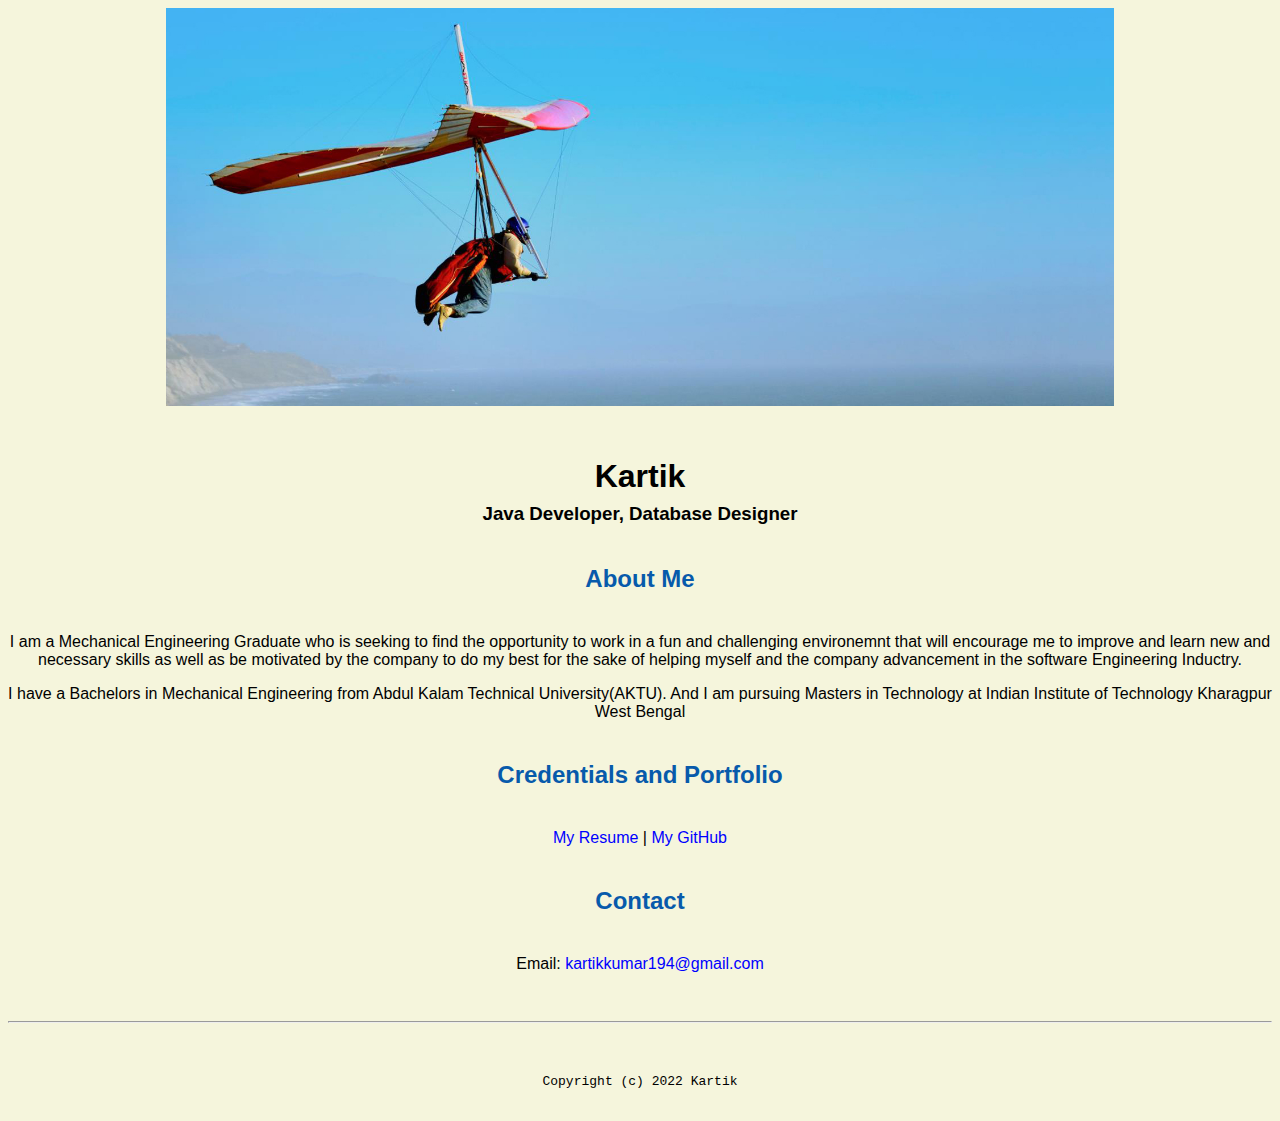
<file: index.html>
<!doctype html>

<!-- this is a comment for human! -->

<html lang="en">

  <header>
    <title>Kartik's Portal</title>
    <link rel= "stylesheet" href="css/master.css">
    <link rel="FaviconIcon" href="favicon.ico" type="image/x-icon">
    <link rel="shortcut" href="favicon.ico" type="image/x-icon">
    <meta name="viewport" content="width=device-width, initial-scale=1, shrink-to-fit=no">
    <meta name="name" content="Kartik's Portal">
    <meta name="robots" content="noindex, nofollow">
  </header>

  <body>
    <img src="images/banner.jpg" width= "75%" alt= "banner">
    <h1>Kartik</h1>
    <h3>Java Developer, Database Designer</h3>
    <h2>About Me</h2>
    <p>I am a Mechanical Engineering Graduate who is seeking to find the opportunity to work
      in a fun and challenging environemnt that will encourage me to improve and learn new
      and necessary skills as well as be motivated by the company to do my best for the sake
      of helping myself and the company advancement in the software Engineering Inductry.</p>
      <p>I have a Bachelors in Mechanical Engineering from Abdul Kalam Technical University(AKTU). And I am pursuing Masters in Technology at Indian Institute of Technology Kharagpur West Bengal</p>
      <h2>Credentials and Portfolio</h2>

      <p><a href="resume.html">My Resume</a> | <a href="http://github.com/kartik1995kk">My GitHub</a></p>
      <h2>Contact</h2>

      <p>Email: <a href="mailto:kartikkumar194@gmail.com">kartikkumar194@gmail.com</a></p>
    
  </body>

  <footer>
    <hr>
    <code>Copyright (c) 2022 Kartik</code>
  </footer>

</html>
</file>
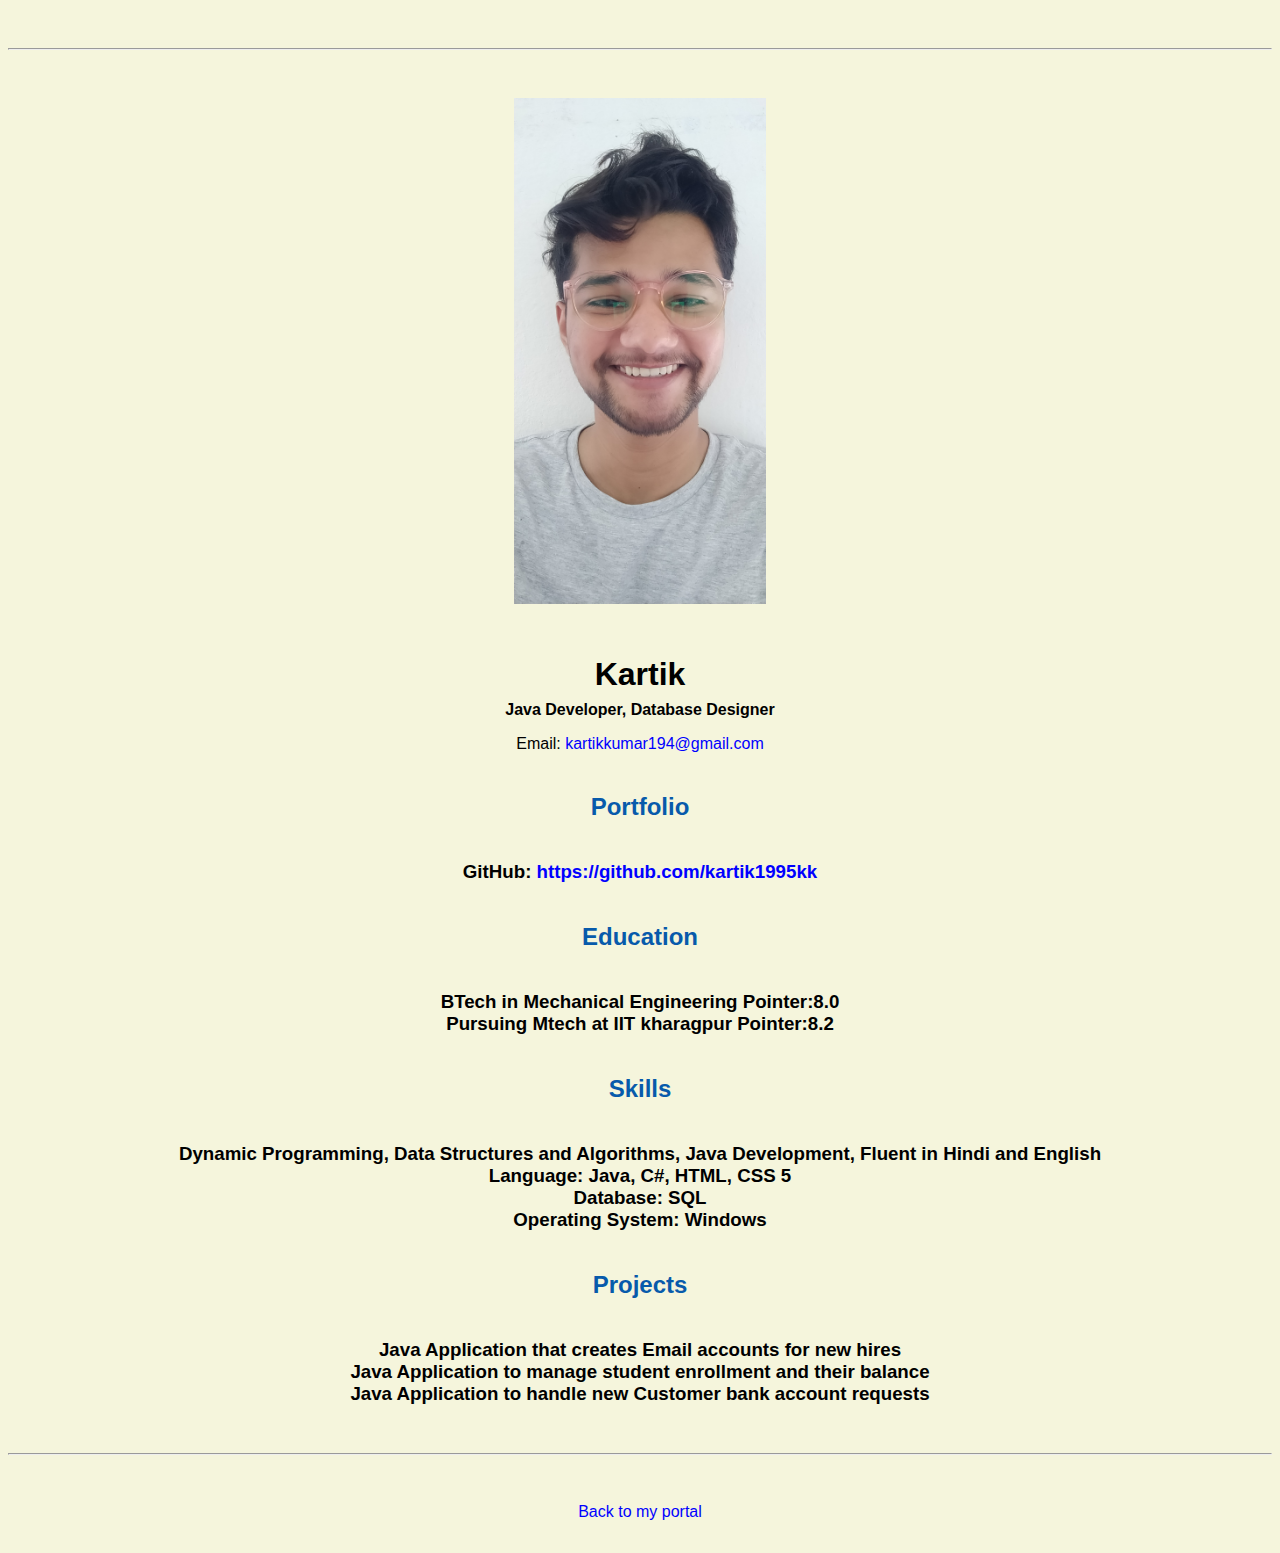
<file: resume.html>
<!doctype html>

<!-- this is a comment for human! -->

<html lang="en">

  <header>
    <title>Kartik's Resume</title>
    <link rel= "stylesheet" href="css/master.css">
    <link rel="FaviconIcon" href="favicon.ico" type="image/x-icon">
    <link rel="shortcut" href="favicon.ico" type="image/x-icon">
    <meta name="viewport" content="width=device-width, initial-scale=1, shrink-to-fit=no">
    <meta name="name" content="Kartik's Portal">
    <meta name="robots" content="noindex, nofollow">
  </header>

  <body>
    <hr>

    <img src="images/headshot1.jpg" alt="Kartik's headshot" width="20%">

    <h1>Kartik</h1>
    <h4>Java Developer, Database Designer</h4>

    <p>Email: <a href="mailto:kartikkumar194@gmail.com" target="_blank">kartikkumar194@gmail.com</a></p>
    <!-- don't post physical address, personal phone number or other personal information on the web! -->

    <h2>Portfolio</h2>
      <h3>GitHub: <a href="https://github.com/kartik1995kk" target="_blank">https://github.com/kartik1995kk</a></h3>

    <h2>Education</h2>

    <h3>BTech in Mechanical Engineering    Pointer:8.0</h3>
    <h3>Pursuing Mtech at IIT kharagpur    Pointer:8.2</h3>

    <h2>Skills</h2>

    <h3>Dynamic Programming, Data Structures and Algorithms, Java Development, Fluent in Hindi and English</h3>
    <h3>Language: Java, C#, HTML, CSS 5</h3>
    <h3>Database: SQL
    <h3>Operating System: Windows</h3>

    <h2>Projects</h2>

    <h3>Java Application that creates Email accounts for new hires</h3>
    <h3>Java Application to manage student enrollment and their balance</h3>
    <h3>Java Application to handle new Customer bank account requests</h3>

  </body>

  <footer>
  <hr>
  <p><a href="index.html">Back to my portal</a><p>
  </footer>

</html>
</file>
<file: css/master.css>
/* Cascading stylesheet for the website */

/* Text inside these asterisks and slashes are comments for human */

  a {
    color: blue;/* set the text color to blue here */
    text-decoration: none; /* This means we do not want hyperlinks to be underlined */
  }

  a:hover {
    color: red;/* set the text color to red here */
    text-decoration: underline; /* This means we do not want hyperlinks to be underlined */
  }

  body {

    background-color: beige; /* set the background color here */
    color: black; /* set the text color to black here */
    font-family: Arial, Helvetica, sans-serif; /* set the font here */
    text-align: center;/* set the text alignment here */
   }

  footer {
    margin-top: 2rem;
    margin-bottom: 2rem;
  }

  h1 {
    margin-bottom: 0.5rem;
    margin-top: 3rem;
   }

  h2 {
    /* set the text color of to #075AAB here */
    color: #075AAB;
    /* set both the bottom margin and top margin to 2.5rem here */
    margin-bottom: 2.5rem;
    margin-top: 2.5rem

   }

  h3 {
    margin-bottom: 0;
    margin-top: 0;
  }

  h4 {
    margin-bottom: 1rem;
    margin-top: 0.5rem;
  }

  h5 {
    margin-top: 0.5rem;
  }

  hr {
    margin-bottom: 3rem;
    margin-top: 3rem;
  }

  /* this controls how the bullet points in the resume page looks */
  ul {
    display: table;
    margin: 0 auto;
    text-align: left;
  }
</file>
